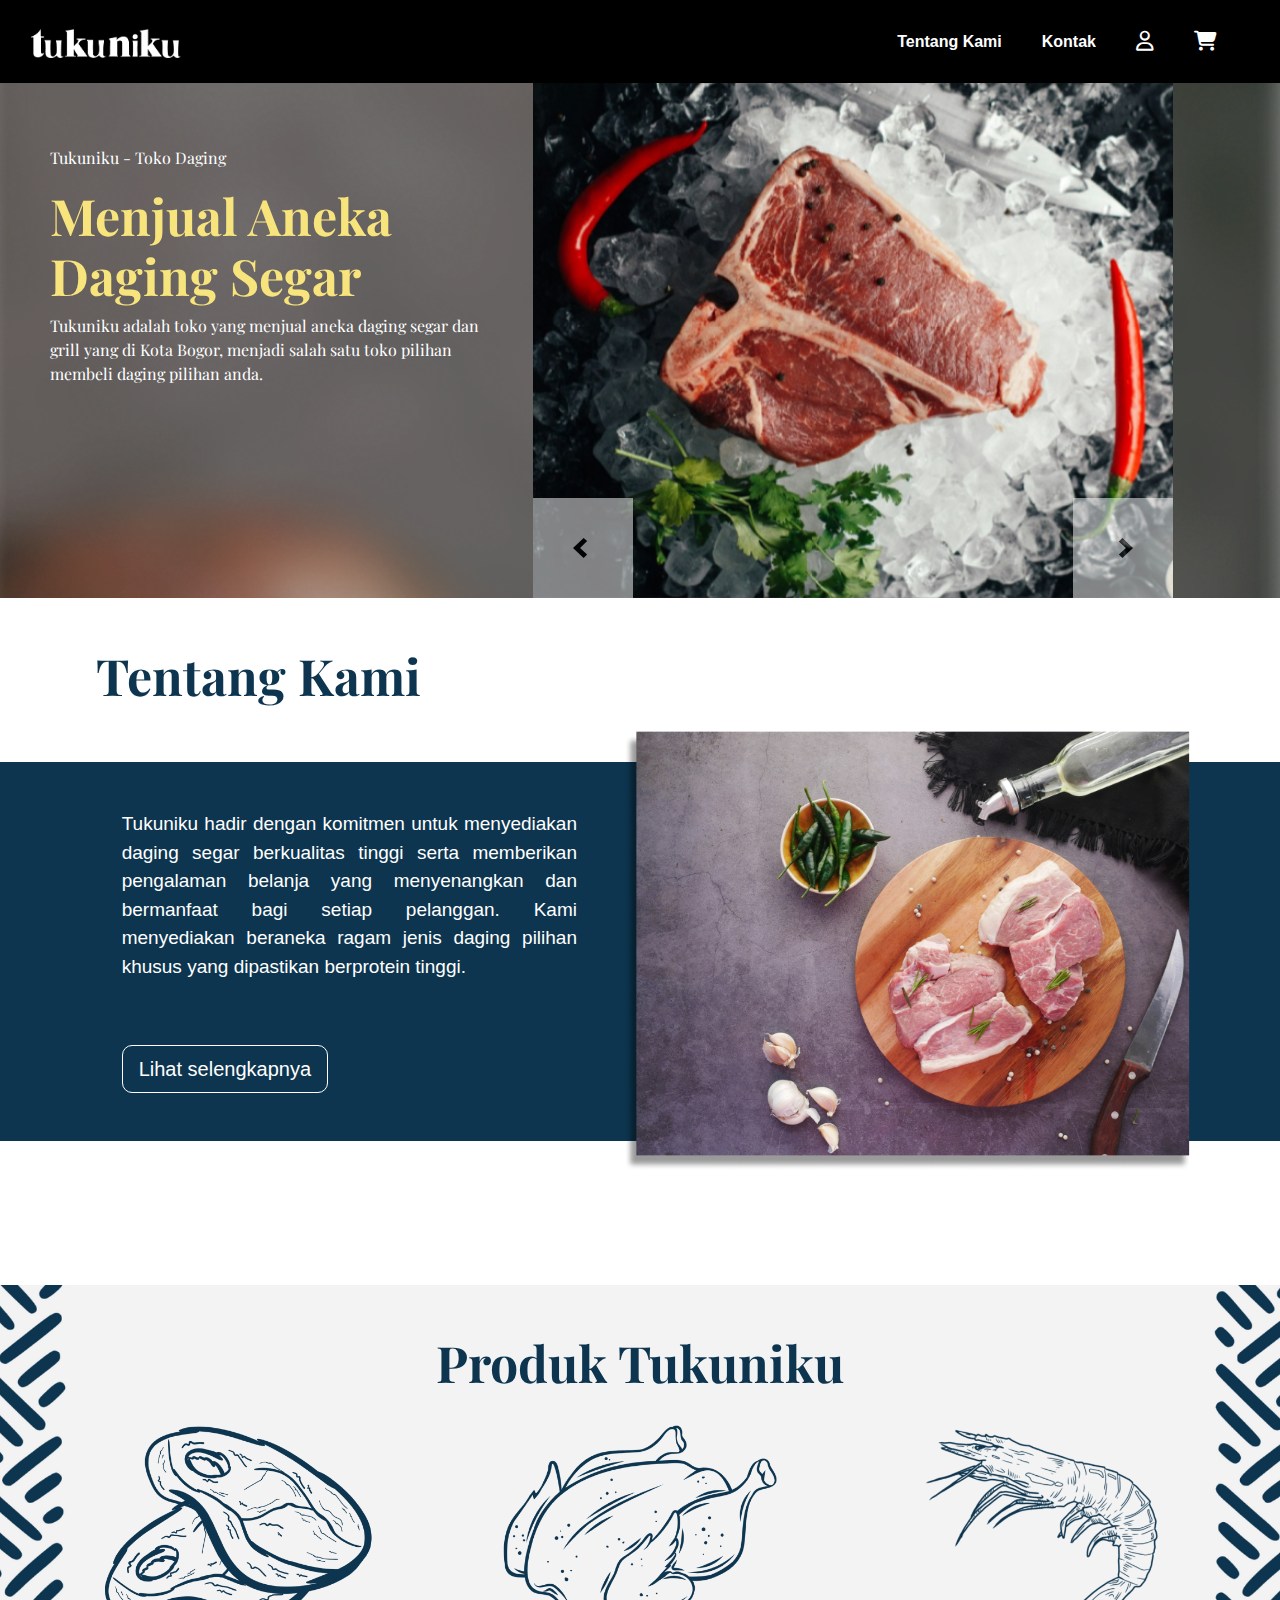
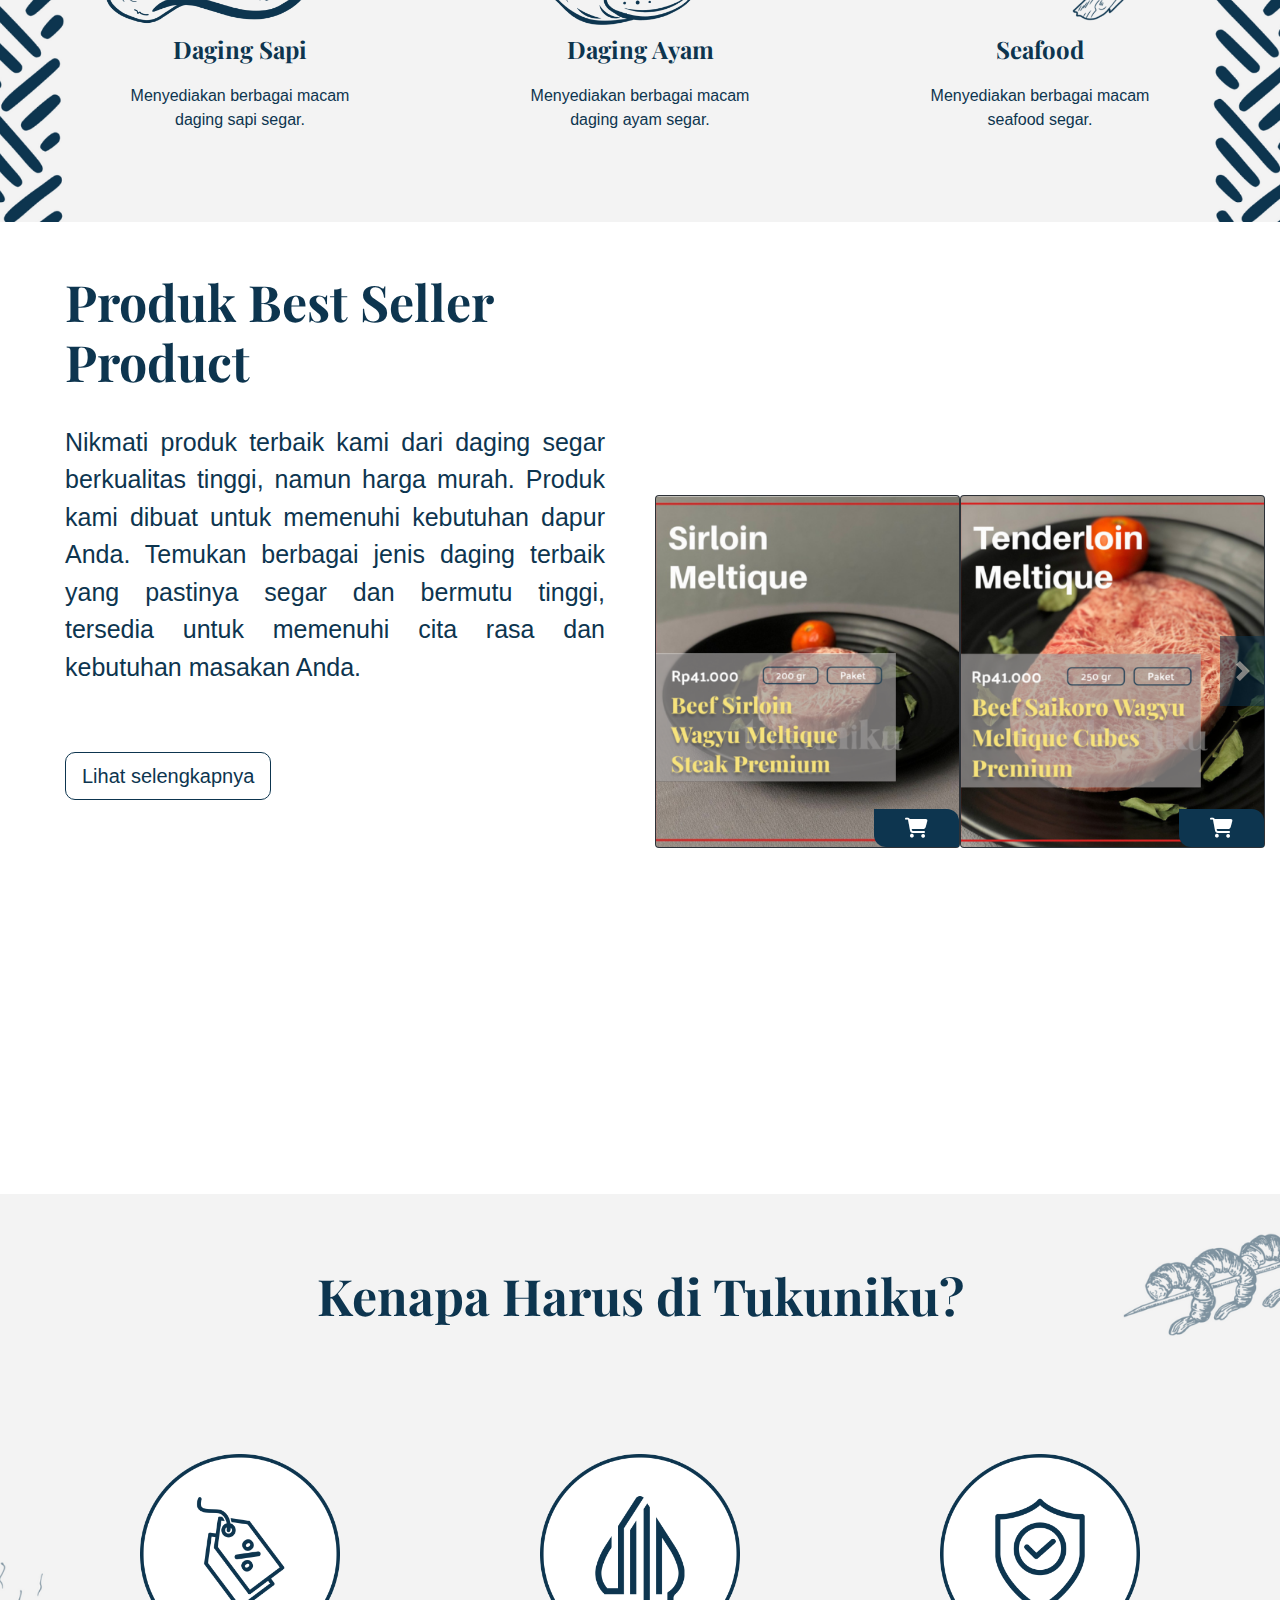
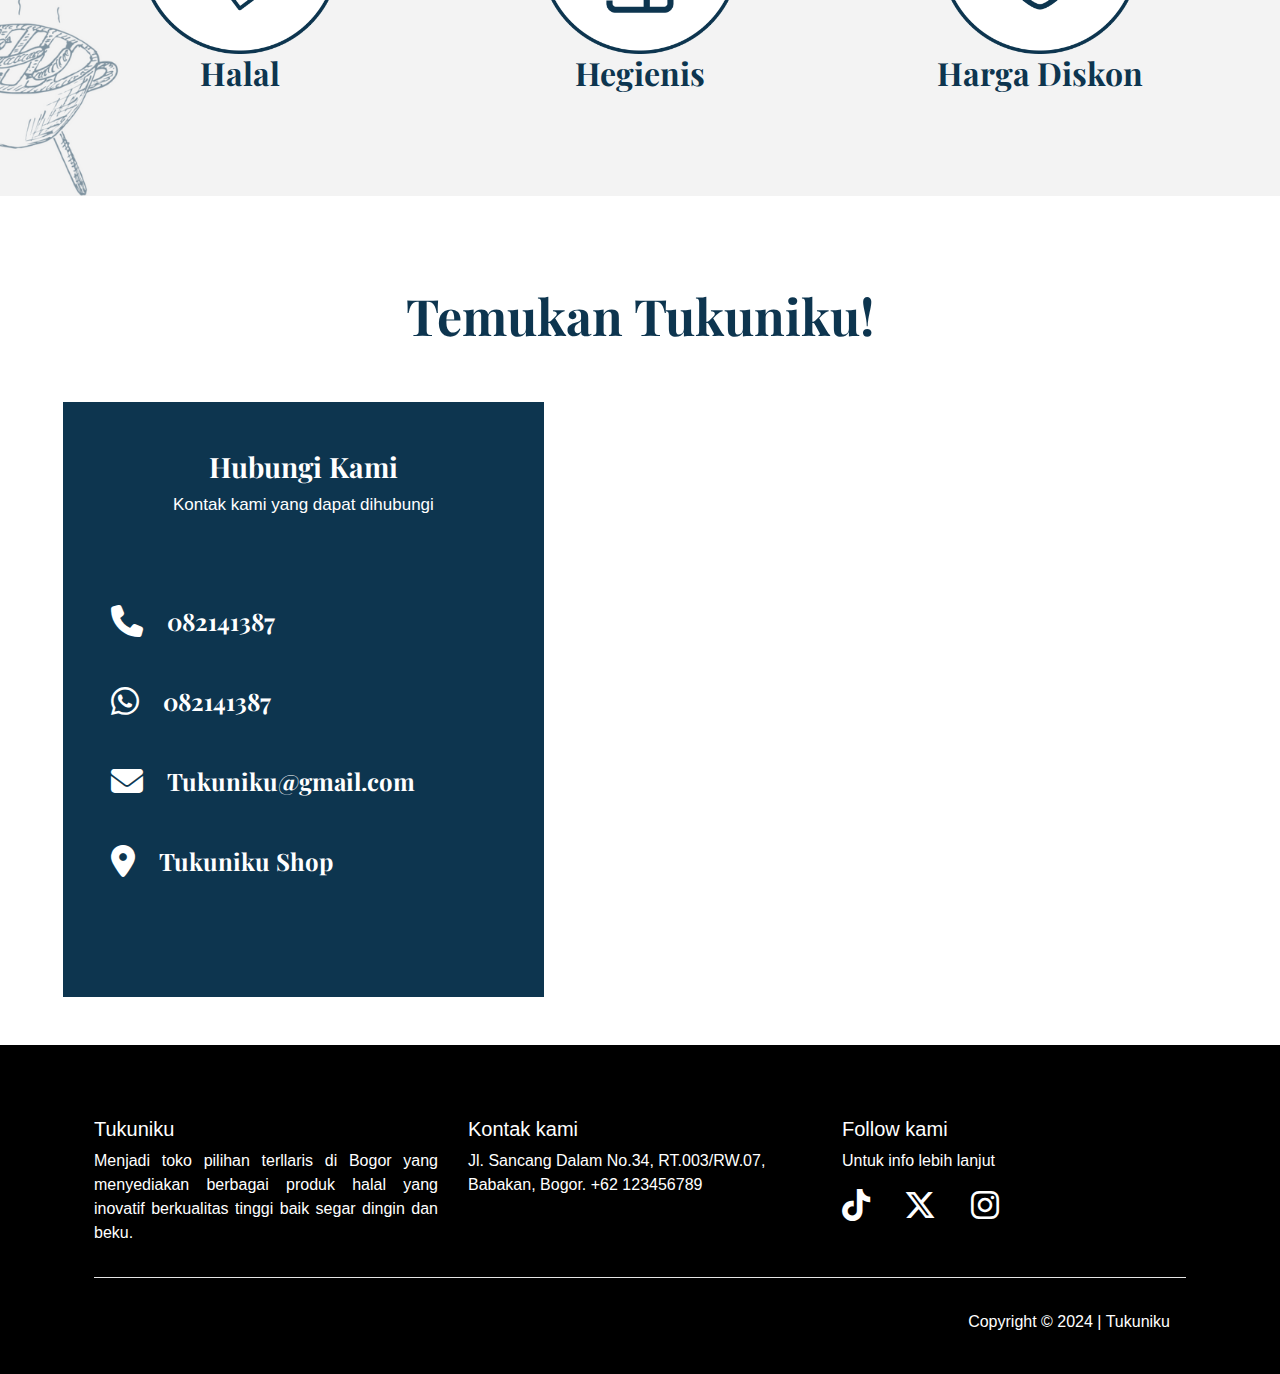
<file: index.html>
<!doctype html>
<html lang="en">
<head>
    <link rel="Website Icon"type="png" href="asset/logo.png">
    <!-- Bootstrap -->
    <link rel="stylesheet" href="https://cdn.jsdelivr.net/npm/bootstrap@4.0.0/dist/css/bootstrap.min.css" integrity="sha384-Gn5384xqQ1aoWXA+058RXPxPg6fy4IWvTNh0E263XmFcJlSAwiGgFAW/dAiS6JXm" crossorigin="anonymous">

    <!-- css -->
    <link rel="stylesheet" href="style.css">
    
    <!-- icon -->
    <link rel="stylesheet" href="https://cdnjs.cloudflare.com/ajax/libs/font-awesome/6.5.2/css/all.min.css" />

    <!-- Font -->
    <link rel="preconnect" href="https://fonts.googleapis.com">
    <link rel="preconnect" href="https://fonts.gstatic.com" crossorigin>
    <link href="https://fonts.googleapis.com/css2?family=Playfair+Display:ital,wght@0,400..900;1,400..900&family=Rubik&display=swap" rel="stylesheet">
    
    <link rel="preconnect" href="https://fonts.googleapis.com">
    <link rel="preconnect" href="https://fonts.gstatic.com" crossorigin>
    <link href="https://fonts.googleapis.com/css2?family=Palanquin:wght@100;200;300;400;500;600;700&family=Playfair+Display:ital,wght@0,400..900;1,400..900&family=Rubik&display=swap" rel="stylesheet">

    <title>Tukuniku</title>
</head>
<body>
  <!-- SPLASH SCREEN -->
  <!-- <div id="splash-screen" class="splash-screen">
    <video autoplay muted loop id="splash-video" style="position: absolute; width: 100%; left: 50%; top: 50%; height: 100%; object-fit: cover; transform: translate(-50%, -50%);">
        <source src="asset/splashscreen.mp4" type="video/mp4">
        Your browser does not support the video tag.
    </video> -->
    <!-- <div class="splash-content">
        <img src="asset/tukuniku.png" alt="Tukuniku Logo" class="splash-logo">
        <h1>Welcome to Tukuniku</h1>
        <p>Discover Quality Meat</p>
    </div> -->
  <!-- </div> -->

    <!-- NAVBAR -->
    <nav class="navbar navbar-expand-lg fixed-top" style="padding-top: 20px; padding-bottom: 20px;">
      <div class="container-fluid">
          <a class="navbar-brand" href="index.html">
              <img src="asset/logotukuniku.png" alt="Logo" class="d-inline-block align-text-top" style="max-width: 150px;" >
          </a>
          <!-- Tombol Toggler -->
          <button class="navbar-toggler" type="button" data-toggle="collapse" data-target="#navbarNav" aria-controls="navbarNav" aria-expanded="false" aria-label="Toggle navigation">
              <span class="navbar-toggler-icon"></span>
          </button>
          
          <div class="collapse navbar-collapse" id="navbarNav">
              <ul class="navbar-nav ml-auto">
                  <li class="nav-item mr-4">
                      <a href="about.html" class="nav-link">Tentang Kami</a>
                  </li>
                  <li class="nav-item mr-4">
                      <a href="#kontak" class="nav-link">Kontak</a>
                  </li>
                  <li class="nav-item mr-4">
                    <a href="#" class="nav-link">
                      <i class="fa-regular fa-user fa-lg" style="color: white;"></i>
                    </a>
                  </li>
                  <li class="nav-item mr-4">
                      <a href="#" class="nav-link">
                          <i class="fa-solid fa-cart-shopping fa-lg" style="color: white;"></i>
                      </a>
                  </li>
              </ul>
          </div>
      </div>
    </nav>
   

      <!-- CONTAINER -->
    <div class="container-fluid px-0 pt-5">
        <!-- SECTION 1 -->
        <div class="section1">
            <div class="row mx-0 bg-header">
                <div class="col-md-5 px-0" >
                    <div class="satu pt-5" style="margin: 50px;">
                        <p> Tukuniku - Toko Daging</p>
                        <h1>Menjual Aneka <br> Daging Segar</h1>
                        <p>
                          Tukuniku adalah toko yang menjual aneka daging segar dan grill yang  di Kota Bogor, menjadi salah satu toko pilihan membeli daging pilihan anda.
                        </p>
                    </div>
                    
                </div>
                <div class="col-md-6 px-0">
                    <div id="carouselExampleIndicators" class="carousel slide carousel-fade" data-ride="carousel">
                        <div class="carousel-inner">
                            <div class="carousel-item active">
                                <img class="d-block w-100 gbr" src="asset/slider1.png" alt="First slide">
                            </div>
                            <div class="carousel-item">
                                <img class="d-block w-100 gbr" src="asset/slider2.png" alt="Second slide">
                            </div>
                            <div class="carousel-item">
                                <img class="d-block w-100 gbr" src="asset/slider3.png" alt="Third slide">
                            </div>
                        </div>
                        <a class="carousel-control-prev" href="#carouselExampleIndicators" role="button" data-slide="prev">
                            <span class="carousel-control-prev-icon sebelum" aria-hidden="true" ></span>
                            <span class="sr-only">Previous</span>
                        </a>
                        <a class="carousel-control-next" href="#carouselExampleIndicators" role="button" data-slide="next">
                            <span class="carousel-control-next-icon sesudah" aria-hidden="true"></span>
                            <span class="sr-only">Next</span>
                        </a>
                    </div>
                </div>
            </div>
          </div>

          <!-- SECTION 2 -->

          <div class="section2 ">
            <h1 style="color: #0D354F;" class="ml-5 p-5">Tentang Kami</h1>
            <div class="row justify-content-center align-items-center mx-0" style="background-color: #0D354F;">
              <div class="col-md-5 d-flex align-items-center flex-column">
                <p style="text-align: justify; color: white;" class="mt-5 mr-5">
                  Tukuniku hadir dengan komitmen untuk menyediakan daging segar berkualitas tinggi serta memberikan pengalaman belanja yang menyenangkan dan bermanfaat bagi setiap pelanggan. Kami menyediakan beraneka ragam jenis daging pilihan khusus yang dipastikan berprotein tinggi.
                </p>
                <a href="about.html" type="button" class="btn btn-outline-warning btn-lg mt-5 mb-5 view">Lihat selengkapnya</a>
              </div>
              <div class="col-md-5 d-none d-md-flex align-items-center flex-column">
                <img src="asset/section2.png" id="section2" class="w-75 d-block" style="transform: scale(1.5); object-fit: cover; object-position: center;">
              </div>
            </div>
            <br><br><br><br><br><br>
          </div>
          
          <!-- SECTION PRODUK -->
          <div class="produk">
            <h1 class="pt-5" style="color: #0D354F; text-align: center;"> Produk Tukuniku</h1>
            <br>
            <div class="d-flex justify-content-center w-100">
              <div class="row p-0 mx-0">
                <div class="col-md-4">
                  <img src="asset/produk/daging.png" alt="">
                  <h4>Daging Sapi</h4>
                  <p>Menyediakan berbagai macam <br> daging sapi segar.</p>
                </div>
                <div class="col-md-4">
                  <img src="asset/produk/ayam.png" alt="">
                  <h4>Daging Ayam</h4>
                  <p>Menyediakan berbagai macam <br> daging ayam segar.</p>
                </div>
                <div class="col-md-4">
                  <img src="asset/produk/udang.png" alt="">
                  <h4>Seafood</h4>
                  <p>Menyediakan berbagai macam <br> seafood segar.</p>
                </div>
              </div>
            </div>
            
          </div>
          
    
          <!-- SECTION 3 -->
          <div class="section3">
            <div class="row mx-0" style="background-color: white;">
                <div class="col-md-6 kiritiga">
                        <div class="tigakiri">
                            <h1 style="color: #0D354F;">Produk Best Seller <br> Product</h1>
                            <br>
                            <p>
                              Nikmati produk terbaik kami dari daging segar berkualitas tinggi, namun harga murah. Produk kami dibuat untuk memenuhi kebutuhan dapur Anda. Temukan berbagai jenis daging terbaik yang pastinya segar dan bermutu tinggi, tersedia untuk memenuhi cita rasa dan kebutuhan masakan Anda.
                            </p>
                            <a href="#" type="button" class="btn btn-outline-warning btn-lg selengkapnya">Lihat selengkapnya</a>

                        </div>
                </div>
                <div class="col-md-6 kanantiga">
                  <div class="d-flex justify-content-center align-items-center vh-100">
                    <div id="carouselExampleCaptions" class="carousel slide" data-ride="carousel">
                      <div class="carousel-inner">
                        <!-- SLIDE 1 -->
                        <div class="carousel-item active">
                          <div class="row">
                            <div class="col">
                              <div class="card bg-dark">
                                <img src="asset/best/2.png" class="card-img" alt="...">
                                <div class="card-img-overlay">
                                  <div class="mt-auto atasbeli">
                                    <a href="#" class="btn btn beli"><i class="fa-solid fa-cart-shopping fa-lg" style="color: white;"></i></a>
                                  </div>
                                </div>
                              </div>
                            </div>
                            <div class="col">
                              <div class="card bg-dark text-white">
                                <img src="asset/best/1.png" class="card-img" alt="...">
                                <div class="card-img-overlay">
                                  <div class="mt-auto atasbeli">
                                    <a href="#" class="btn btn beli"><i class="fa-solid fa-cart-shopping fa-lg" style="color: white;"></i></a>
                                  </div>
                                </div>
                              </div>
                            </div>
                          </div>
                        </div>
                        <!-- SLIDE 2 -->
                        <div class="carousel-item">
                          <div class="row">
                            <div class="col">
                              <div class="card bg-dark text-white">
                                <img src="asset/best/3.png" class="card-img" alt="...">
                                <div class="card-img-overlay">
                                  <div class="mt-auto atasbeli">
                                    <a href="#" class="btn btn beli"><i class="fa-solid fa-cart-shopping fa-lg" style="color: white;"></i></a>
                                  </div>
                                </div>
                              </div>
                            </div>
                            <div class="col">
                              <div class="card bg-dark text-white">
                                <img src="asset/best/4.png" class="card-img" alt="...">
                                <div class="card-img-overlay">
                                  <div class="mt-auto atasbeli">
                                    <a href="#" class="btn btn beli"><i class="fa-solid fa-cart-shopping fa-lg" style="color: white;"></i></a>
                                  </div>
                                </div>
                              </div>
                            </div>
                          </div>
                        </div>
                      </div>
                      <!-- <a class="carousel-control-prev kembali" type="button" data-target="#carouselExampleCaptions" data-slide="prev">
                        <span class="carousel-control-prev-icon ikon" aria-hidden="true"></span>
                        <span class="sr-only">Previous</span>
                      </a> -->
                      <a class="carousel-control-next selanjutnya" type="button" data-target="#carouselExampleCaptions" data-slide="next">
                        <span class="carousel-control-next-icon ikon" aria-hidden="true"></span>
                        <span class="sr-only">Next</span>
                      </a>
                     
                    </div>
                  </div>
                </div>
                <div class="col-md-12">
                    <br><br><br>
                </div>
            </div>
          </div>
    

          <!--SECTION KENAPA -->
          <div class="kenapa">
            <br>
            <h1 class="pt-5 pb-5" style="color: #0D354F; text-align: center; padding-top: 50px;">Kenapa Harus di Tukuniku?</h1>
            <br>
            <div class="d-flex justify-content-center w-100">
              <div class="row p-0 mx-0 pt-5">
                <div class="col-md-4 tigakenapa">
                  <img src="asset/kenapa/Group 102.png " alt="" class="why">
                  <h2>Halal</h2>
                  <br>
                </div>
                <div class="col-md-4 tigakenapa">
                  <img src="asset/kenapa/Group 103.png" alt="" class="why">
                  <h2>Hegienis</h2>
                  <br>
                </div>
                <div class="col-md-4 tigakenapa">
                  <img src="asset/kenapa/Group 104.png" alt="" class="why">
                  <h2>Harga Diskon</h2>
                </div>
              </div>
            </div>
            <br><br><br>
          </div>

          <!-- SECTION 5 -->
          <div class="section5" id="kontak">
            <h1 style="text-align: center; color: #0D354F; margin-top: 90px;"> Temukan Tukuniku!</h1>
            <div class="row justify-content-center p-5 mx-0" style="background-color: white;">
              <div class="col-md-12" >
                <div class="wrapper">
                  <div class="row no-gutters" >
                    <div class="col-md-5">
                      <div class="contact-wrap  p-md-5 p-4">
                        <div class="head" style="text-align: center;">
                          <h3>Hubungi Kami</h3>
                          <p style="color: white; font-size: 17px;">Kontak kami yang dapat dihubungi</p>
                        </div>
                        <br><br><br>
                        <span style="display: flex; align-items: center;">
                          <i class="fa-solid fa-phone fa-2x icon"></i>
                          <h4 class="ml-4 mb-0">082141387</h4>
                        </span>
                        <br><br>
                        <span style="display: flex; align-items: center;">
                          <i class="fa-brands fa-whatsapp fa-2x icon"></i>
                          <h4 class="ml-4 mb-0">082141387</h4>
                        </span>
                        <br><br>
                        <span style="display: flex; align-items: center;">
                          <i class="fa-solid fa-envelope fa-2x icon"></i>
                          <h4 class="ml-4 mb-0">Tukuniku@gmail.com</h4>
                        </span>
                        <br><br>
                        <span style="display: flex; align-items: center;">
                          <i class="fa-solid fa-location-dot fa-2x icon"></i>
                          <h4 class="ml-4 mb-0">Tukuniku Shop</h4>
                        </span>
                        <br><br><br>
                      </div>
                    </div>
                    <div class="col-md-7 d-flex align-items-stretch">
                        <iframe src="https://www.google.com/maps/embed?pb=!1m18!1m12!1m3!1d3963.437777957359!2d106.80434977415179!3d-6.592384293401319!2m3!1f0!2f0!3f0!3m2!1i1024!2i768!4f13.1!3m3!1m2!1s0x2e69c51ee31b66ff%3A0x947f3ce71a7b7906!2sTukuniku%20Meatshop!5e0!3m2!1sid!2sid!4v1714894285071!5m2!1sid!2sid" width="100%" style="border:0;" allowfullscreen="" loading="lazy" referrerpolicy="no-referrer-when-downgrade"></iframe>
                    </div>
                  </div>
                </div>
              </div>
            </div>
          </div>
          

    </div>
     
    <!-- FOOOTTEERRRR -->
    <footer class="footer">
        <!-- Grid container -->
        <div class="container penutup p-4">
        <!-- <hr style="background-color: white; margin-bottom: 50px;"> -->
        <br><br>
          <!--Grid row-->
          <div class="row">
            <!--Grid column-->
            <div class="col-lg-4 col-md-12 mb-4 mb-md-0">
              <h5>Tukuniku</h5>
      
              <p style="text-align: justify;">
                Menjadi toko pilihan terllaris di Bogor yang menyediakan berbagai produk halal yang inovatif berkualitas tinggi baik segar dingin dan beku.
              </p>
            </div>
            <!--Grid column-->
            <!--Grid column-->
            <div class="col-lg-4 col-md-12 mb-4 mb-md-0">
                <h5>Kontak kami</h5>
        
                <p>
                    Jl. Sancang Dalam No.34, RT.003/RW.07, Babakan, Bogor.
                    +62 123456789
                </p>
              </div>
              <!--Grid column-->
            <!--Grid column-->
            <div class="col-lg-4 col-md-12 mb-4 mb-md-0">
              <h5>Follow kami</h5>
      
              <p>
                Untuk info lebih lanjut
              </p>
              <i class="fa-brands fa-tiktok fa-2x" style="margin-right: 30px;"></i>
              <i class="fa-brands fa-x-twitter fa-2x" style="margin-right: 30px;"></i>
              <i class="fa-brands fa-instagram fa-2x"></i>
            </div>
            <!--Grid column-->
          </div>
          <!--Grid row-->
        <!-- Copyright -->
        <hr style="background-color: white;">
            <div class="text-right p-3">
                 Copyright © 2024 | Tukuniku
            </div>
        <!-- Copyright -->
        </div>
        <!-- Grid container -->
    </footer>
    

  
    



    <!-- JS -->
    <script src="https://code.jquery.com/jquery-3.2.1.slim.min.js" integrity="sha384-KJ3o2DKtIkvYIK3UENzmM7KCkRr/rE9/Qpg6aAZGJwFDMVNA/GpGFF93hXpG5KkN" crossorigin="anonymous"></script>
    <script src="https://cdn.jsdelivr.net/npm/popper.js@1.12.9/dist/umd/popper.min.js" integrity="sha384-ApNbgh9B+Y1QKtv3Rn7W3mgPxhU9K/ScQsAP7hUibX39j7fakFPskvXusvfa0b4Q" crossorigin="anonymous"></script>
    <script src="https://cdn.jsdelivr.net/npm/bootstrap@4.0.0/dist/js/bootstrap.min.js" integrity="sha384-JZR6Spejh4U02d8jOt6vLEHfe/JQGiRRSQQxSfFWpi1MquVdAyjUar5+76PVCmYl" crossorigin="anonymous"></script>
    <!-- <script>
      document.addEventListener("DOMContentLoaded", function() {
          setTimeout(function() {
              var splash = document.getElementById('splash-screen');
              if (splash) {
                  // Set style to none after the animation completes
                  splash.style.display = 'none';
              }
          }, 4000); // Total wait time is 8 seconds (6s display + 2s fade out)
      });
    </script> -->
</body>
</html>
</file>
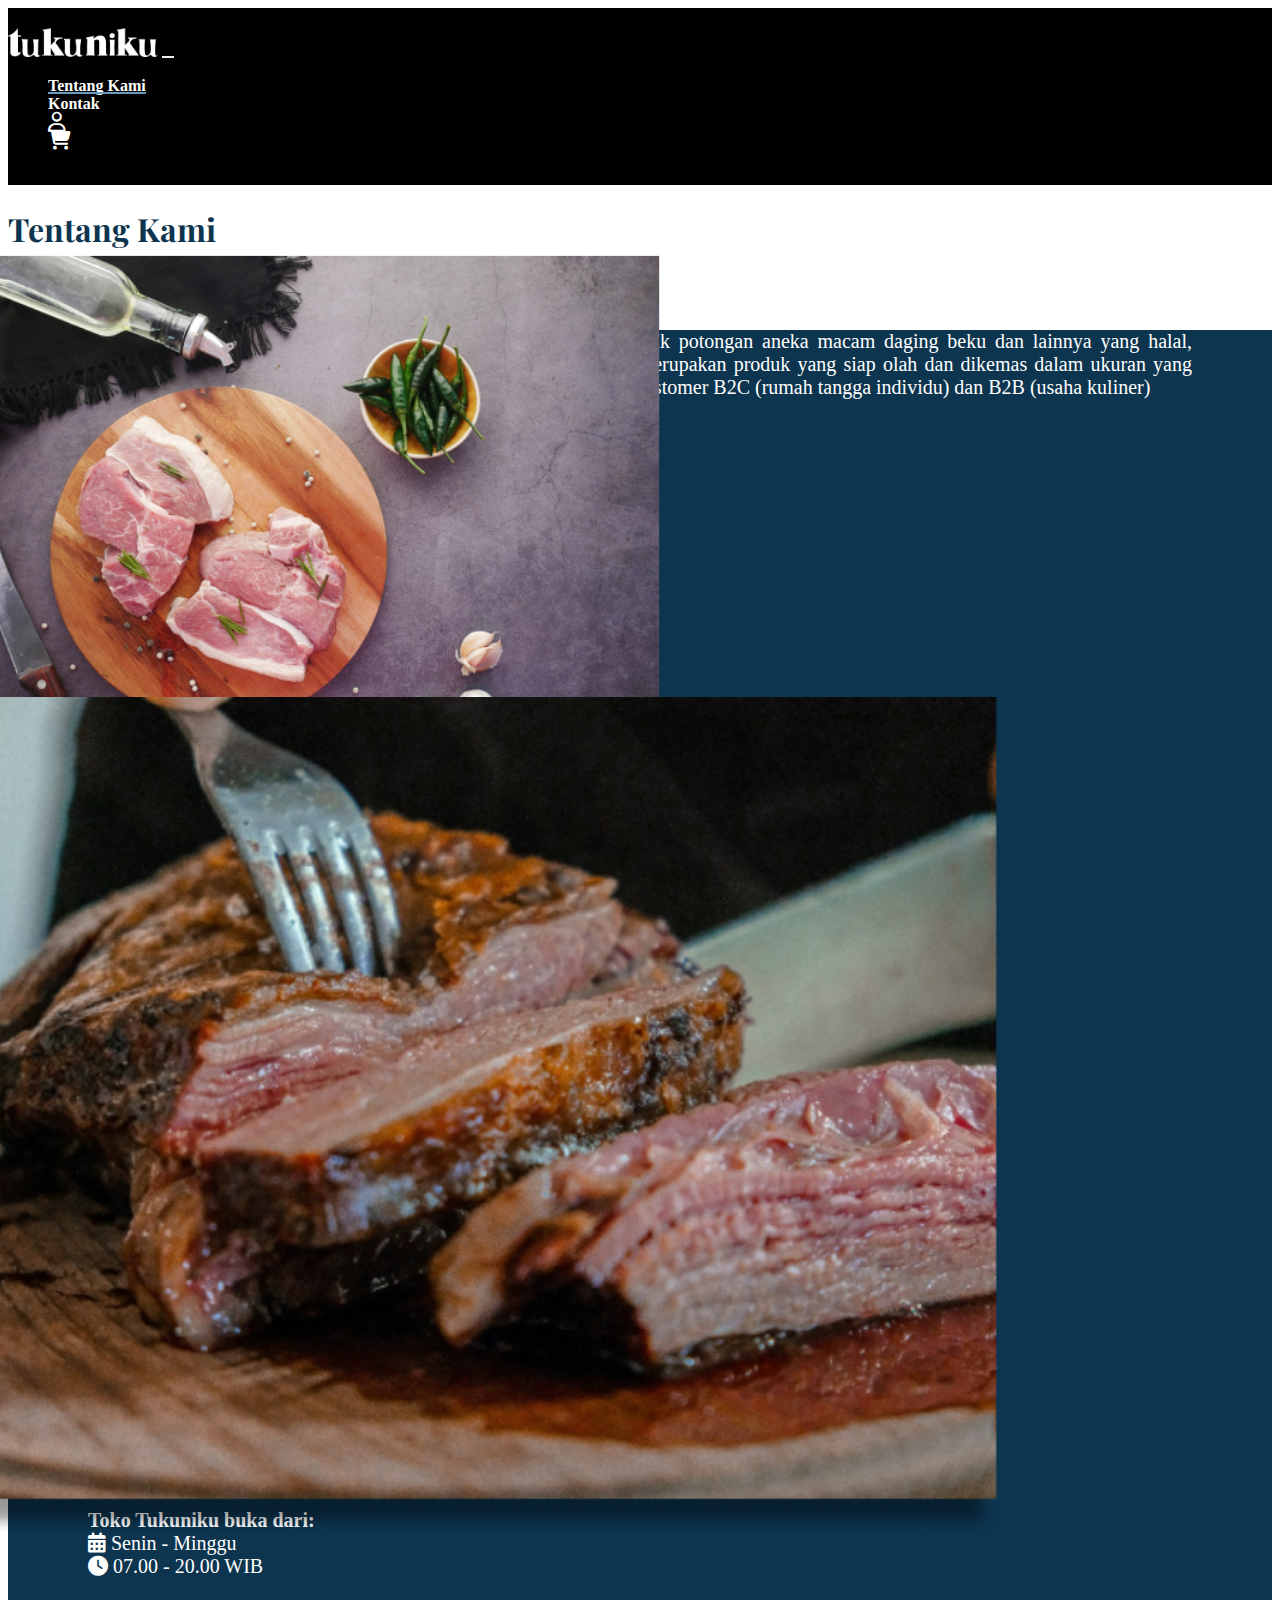
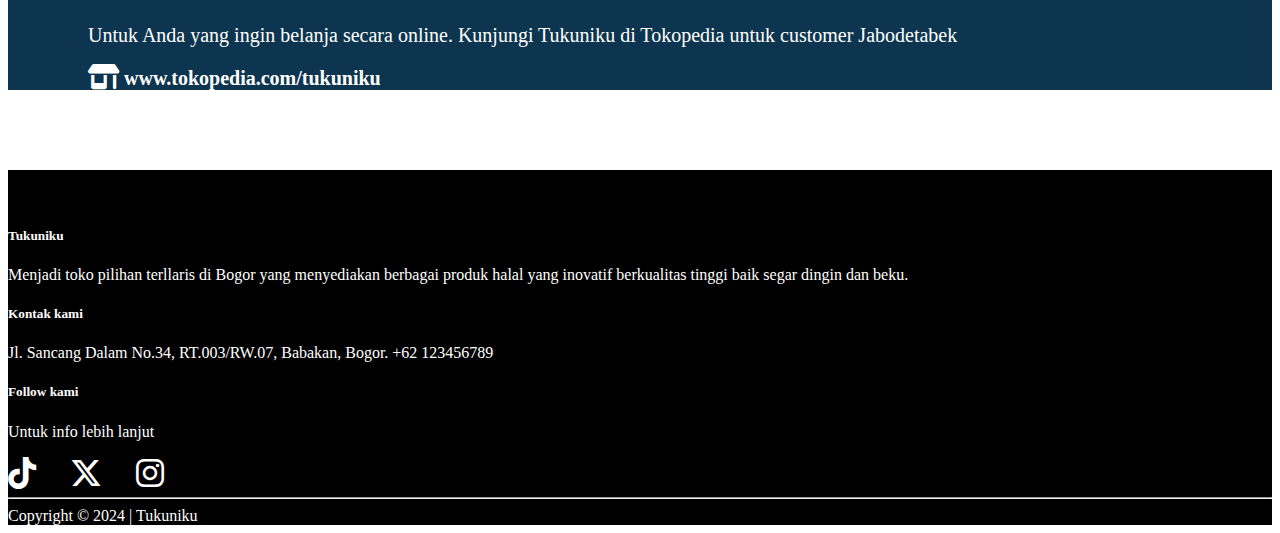
<file: about.html>
<!DOCTYPE html>
<html lang="en">
<head>
    <link rel="Website Icon"type="png" href="asset/logo.png">
    <!-- Bootstrap -->
    <link rel="stylesheet" href="https://cdn.jsdelivr.net/npm/bootstrap@4.6.2/dist/css/bootstrap.min.css" integrity="sha384-xOolHFLEh07PJGoPkLv1IbcEPTNtaed2xpHsD9ESMhqIYd0nLMwNLD69Npy4HI+N" crossorigin="anonymous">

    <!-- css -->
    <link rel="stylesheet" href="about.css">
    
    <!-- icon -->
    <link rel="stylesheet" href="https://cdnjs.cloudflare.com/ajax/libs/font-awesome/6.5.2/css/all.min.css" />

    <!-- Font -->
    <link rel="preconnect" href="https://fonts.googleapis.com">
    <link rel="preconnect" href="https://fonts.gstatic.com" crossorigin>
    <link href="https://fonts.googleapis.com/css2?family=Playfair+Display:ital,wght@0,400..900;1,400..900&family=Rubik&display=swap" rel="stylesheet">

    <link rel="preconnect" href="https://fonts.googleapis.com">
    <link rel="preconnect" href="https://fonts.gstatic.com" crossorigin>
    <link href="https://fonts.googleapis.com/css2?family=Palanquin:wght@100;200;300;400;500;600;700&family=Playfair+Display:ital,wght@0,400..900;1,400..900&family=Rubik&display=swap" rel="stylesheet">
    <title>About Us</title>
</head>
<body>
    <!-- SPLASH SCREEN -->
    <!-- <div id="splash-screen" class="splash-screen">
        <div class="splash-content">
            <img src="asset/tukuniku.png" alt="Tukuniku Logo" class="splash-logo">
            <h1>Welcome to Tukuniku</h1>
            <p>Discover Quality Meat</p>
        </div>
    </div>     -->
    <!-- NAVBAR -->
    <nav class="navbar navbar-expand-lg fixed-top" style="padding-top: 20px; padding-bottom: 20px;">
        <div class="container-fluid">
            <a class="navbar-brand" href="index.html">
                <img src="asset/logotukuniku.png" alt="Logo"  style="max-width: 150px;" class="d-inline-block align-text-top">
            </a>
            <!-- Tombol Toggler -->
            <button class="navbar-toggler" type="button" data-toggle="collapse" data-target="#navbarNav" aria-controls="navbarNav" aria-expanded="false" aria-label="Toggle navigation">
                <span class="navbar-toggler-icon"></span>
            </button>
            
            <div class="collapse navbar-collapse" id="navbarNav">
                <ul class="navbar-nav ml-auto">
                    <li class="nav-item mr-4">
                        <a href="about.html" class="nav-link active">Tentang Kami</a>
                    </li>
                    <li class="nav-item mr-4">
                        <a href="#kontak-footer" class="nav-link">Kontak</a>
                    </li>
                    <li class="nav-item mr-4">
                        <a href="#" class="nav-link">
                          <i class="fa-regular fa-user fa-lg" style="color: white;"></i>
                        </a>
                      </li>
                    <li class="nav-item mr-4">
                        <a href="#" class="nav-link">
                            <i class="fa-solid fa-cart-shopping fa-lg" style="color: white;"></i>
                        </a>
                    </li>
                </ul>
            </div>
        </div>
    </nav>

    <!-- isi -->
    <div class="container-fluid px-0 pt-5">
        <!-- SECTION 1 -->
        <div class="section1">
            
            <h1 style="color: #0D354F;" class="mt-5 ml-5 p-5">Tentang Kami</h1>
            <div class="row justify-content-center align-items-center mx-0" style="background-color: #0D354F;">
                    <div class="col-md-6 kiri d-flex align-items-center flex-column">
                        <div class="kontenkiri">
                            <p>
                                Tukuniku merupakan tokoh ritail yang menyediakan beragam produk potongan aneka macam daging beku dan lainnya yang halal, berprotein tinggi dengan harga yang terjangkau. produk Tukuniku merupakan produk yang siap olah dan dikemas dalam ukuran yang sesuai untuk kebutuhan masak sehari-hari yang praktis. Tepat untuk customer B2C (rumah tangga individu) dan B2B (usaha kuliner)
                                <br><br>    
                            </p>
                        </div>
                    </div>
                    <div class="col-md-6 d-none d-md-flex align-items-center flex-column">
                        <img src="asset/aboutus.png"  class="w-75 d-block gambarabout" style="transform: scale(1.2); object-fit: cover; object-position: center;">
                    </div>
            </div>
        </div>

        <!-- SECTION 2 -->

        <div class="section2">
            <div class="row justify-content-center align-items-center mx-0" style="background-color: #0D354F;"  >
                <div class="col-md-6 d-none d-md-flex align-items-end flex-column">
                    <img src="asset/abaoutusjuga.png"  class="w-75 d-block " style="transform: scale(1.2); object-fit: cover; object-position: center;">
                    <br><br>
                </div>
                <div class="col-md-6 d-flex align-items-center flex-column">
                    <div class="kontenkanan">
                        <p><b>Toko Tukuniku buka dari:</b> 
                            <br>
                            <i class="fa-solid fa-calendar-days mr-3 mt-2"></i>
                            Senin - Minggu
                            <br>
                            <i class="fa-solid fa-clock mr-3 mt-2"></i>
                            07.00 - 20.00 WIB
                            <br><br><br>
                            Untuk Anda yang ingin belanja secara online.
                            Kunjungi Tukuniku di Tokopedia untuk customer Jabodetabek
                        </p>
                        <i class="fa-solid fa-shop fa-lg mr-2"></i>
                        <a href="www.tokopedia.com/tukuniku" class="tokopedia">www.tokopedia.com/tukuniku</a>
                    </div>
                </div>
            </div>
        </div>
   
       
    </div>

    <!-- FOOTER -->
    <footer class="footer" id="kontak-footer">
        <!-- Grid container -->
        <div class="container penutup p-4">
        <!-- <hr style="background-color: white; margin-bottom: 50px;"> -->
        <br><br>
          <!--Grid row-->
          <div class="row">
            <!--Grid column-->
            <div class="col-lg-4 col-md-12 mb-4 mb-md-0">
              <h5>Tukuniku</h5>
      
              <p style="text-align: justify;">
                Menjadi toko pilihan terllaris di Bogor yang menyediakan berbagai produk halal yang inovatif berkualitas tinggi baik segar dingin dan beku.
              </p>
            </div>
            <!--Grid column-->
            <!--Grid column-->
            <div class="col-lg-4 col-md-12 mb-4 mb-md-0">
                <h5>Kontak kami</h5>
        
                <p>
                    Jl. Sancang Dalam No.34, RT.003/RW.07, Babakan, Bogor.
                    +62 123456789
                </p>
              </div>
              <!--Grid column-->
            <!--Grid column-->
            <div class="col-lg-4 col-md-12 mb-4 mb-md-0">
              <h5>Follow kami</h5>
      
              <p>
                Untuk info lebih lanjut
              </p>
              <i class="fa-brands fa-tiktok fa-2x" style="margin-right: 30px;"></i>
              <i class="fa-brands fa-x-twitter fa-2x" style="margin-right: 30px;"></i>
              <i class="fa-brands fa-instagram fa-2x"></i>
            </div>
            <!--Grid column-->
          </div>
          <!--Grid row-->
        <!-- Copyright -->
        <hr style="background-color: white;">
            <div class="text-right p-3">
                 Copyright © 2024 | Tukuniku
            </div>
        <!-- Copyright -->
        </div>
        <!-- Grid container -->
    </footer>


    <!-- JS -->
    <script src="https://cdn.jsdelivr.net/npm/jquery@3.5.1/dist/jquery.slim.min.js" integrity="sha384-DfXdz2htPH0lsSSs5nCTpuj/zy4C+OGpamoFVy38MVBnE+IbbVYUew+OrCXaRkfj" crossorigin="anonymous"></script>
    <script src="https://cdn.jsdelivr.net/npm/popper.js@1.16.1/dist/umd/popper.min.js" integrity="sha384-9/reFTGAW83EW2RDu2S0VKaIzap3H66lZH81PoYlFhbGU+6BZp6G7niu735Sk7lN" crossorigin="anonymous"></script>
    <script src="https://cdn.jsdelivr.net/npm/bootstrap@4.6.2/dist/js/bootstrap.min.js" integrity="sha384-+sLIOodYLS7CIrQpBjl+C7nPvqq+FbNUBDunl/OZv93DB7Ln/533i8e/mZXLi/P+" crossorigin="anonymous"></script>
    <!-- <script>
        document.addEventListener("DOMContentLoaded", function() {
            setTimeout(function() {
                var splash = document.getElementById('splash-screen');
                if (splash) {
                    splash.style.display = 'none';
                }
            }, 6000); // Wait for 6 seconds before hiding the splash screen
        });
    </script> -->
        



</body>
</html>
</file>
<file: style.css>
html {
    scroll-behavior: smooth;
}
/* Gaya kustom untuk navbar */
.nav-link {
    position: relative;
    transition: all 0.3s ease;
}
/* Efek hover: garis merah muncul di bawah link */
.nav-link:hover {
    color: #fff; /* Mengubah warna teks jika diperlukan */
    background-color: transparent;
}

.nav-link:hover::after, .nav-link.active::after {
    content: '';
    position: absolute;
    left: 0;
    right: 0;
    bottom: 0;
    height: 2px;
    background-color: #699BBC; /* Warna garis */
    transition: all 0.3s ease;
}

/* Menambahkan garis di bawah link yang aktif secara default */
.nav-link.active::after {
    content: '';
    position: absolute;
    left: 0;
    right: 0;
    bottom: 0;
    height: 2px;
    background-color: #699BBC; /* Warna garis */
}

.navbar a {
    text-decoration: none;
    color: white;
    font-weight: bold;
}
.navbar {
    background-color: black;
}
.body {
    font-family: 'Palanquin', serif;
}
h1 {
    font-family: 'Playfair Display', sans-serif;
    font-weight: bolder;
    color: #F8E47C;
    font-size: 50px;
}
h2, h3, h4 {
    font-family: 'Playfair Display', sans-serif;
    font-weight: bolder;
    color: #F8E47C;
}


.satu p {
    font-family: 'Playfair Display', sans-serif;
    color: white;
}

.navbar-toggler {
    border: none;
}

.navbar-toggler-icon {
    background-image: url("data:image/svg+xml;charset=utf8,%3Csvg viewBox='0 0 30 30' xmlns='http://www.w3.org/2000/svg'%3E%3Cpath stroke='rgba(255, 255, 255, 0.5)' stroke-width='2' stroke-linecap='round' stroke-miterlimit='10' d='M4 7h22M4 15h22M4 23h22'/%3E%3C/svg%3E");
}

/* Gaya tambahan untuk memastikan ikon toggler terlihat pada latar belakang gelap */
.navbar-light .navbar-toggler-icon {
    filter: invert(1);
}

#carouselExampleIndicators {
    width: 50%; /* Menyesuaikan lebar carousel dengan ukuran gambar */
    margin: auto; /* Pusatkan carousel di tengah */
}

.carousel-inner {
    display: flex;
    align-items: center;
    justify-content: center;
    height: 100%;
}

/* Mengatur tinggi carousel */
.carousel-item {
    height: 100%;
    object-fit: cover;
}

/* Mengatur ukuran gambar */
.gbr {
    height: 550px;
    object-fit: cover;
}


#carouselExampleIndicators {
    margin-left: 0px;
    width: 100%;
}

.carousel-control-prev, .carousel-control-next {
    position: absolute;
    top: auto;
    bottom: 10px; /* Adjust the bottom position as needed */
    width: 100px; /* Adjust the width as needed */
    height: 100px; /* Adjust the height as needed */
    background-color: white; /* Black background for the controls */
    margin-bottom: -10px;
}

.carousel-control-prev-icon, .carousel-control-next-icon {
    display: inline-block;
    width: 150%;
    background-size: contain;
}
/* Ikon sebelumnya dengan SVG hitam */
.sebelum {
    background-image: url('data:image/svg+xml;charset=UTF-8,%3Csvg xmlns%3D"http%3A//www.w3.org/2000/svg" fill%3D"%23000000" viewBox%3D"0 0 8 8"%3E%3Cpath d%3D"M4.25 0L0 4l4.25 4 1.41-1.41L2.83 4l2.83-2.83L4.25 0z"/%3E%3C/svg%3E');
}

/* Ikon berikutnya dengan SVG hitam */
.sesudah {
    background-image: url('data:image/svg+xml;charset=UTF-8,%3Csvg xmlns%3D"http%3A//www.w3.org/2000/svg" fill%3D"%23000000" viewBox%3D"0 0 8 8"%3E%3Cpath d%3D"M3.75 0L2.34 1.41 5.17 4 2.34 6.59 3.75 8l4.25-4-4.25-4z"/%3E%3C/svg%3E');
}


/* Atur .carousel agar menggunakan Flexbox */
.carousel {
    display: flex;
}

/* Jika Anda menggunakan img di dalam .carousel-item, pastikan ia responsif */
.carousel-fade .carousel-inner .carousel-item {
    opacity: 0;
    transition-duration: .6s; /* Anda dapat mengubah durasi sesuai kebutuhan */
    transition-property: opacity;
}

.carousel-fade .carousel-inner .carousel-item.active,
.carousel-fade .carousel-inner .carousel-item-next.carousel-item-left,
.carousel-fade .carousel-inner .carousel-item-prev.carousel-item-right {
    opacity: 1;
}

.carousel-fade .carousel-inner .carousel-item-next,
.carousel-fade .carousel-inner .carousel-item-prev,
.carousel-fade .carousel-inner .carousel-item.active.carousel-item-right,
.carousel-fade .carousel-inner .carousel-item.active.carousel-item-left {
    transform: translateX(0);
    opacity: 0;
}

    /* Untuk transisi masuk, tidak perlu transformasi */
.carousel-fade .carousel-inner .carousel-item-next.carousel-item-left,
.carousel-fade .carousel-inner .carousel-item-prev.carousel-item-right,
.carousel-fade .carousel-inner .carousel-item.active {
    transform: translateX(0);
    opacity: 1;
}

/* RESPONSIVE CAROUSEL */
/* Atur carousel untuk menjadi 100% lebar pada perangkat yang lebih kecil */
@media (max-width: 768px) {
    #carouselExampleIndicators {
        width: 100%; /* Gunakan seluruh lebar layar */
        margin-left: 0; /* Tidak perlu margin kiri */
        margin-right: 0; /* Tidak perlu margin kanan */
    }

    .carousel-control-prev, .carousel-control-next {
        width: 50px; /* Lebih kecil untuk layar yang lebih kecil */
        height: 50px; /* Lebih kecil untuk layar yang lebih kecil */
        bottom: 0; /* Sesuaikan posisi bawah */
        background-color: white; /* Warna dengan transparansi */
        margin-bottom: 0; /* Sesuaikan margin bawah */
    }

    .carousel-control-prev-icon, .carousel-control-next-icon {
        display: inline-block;
        width: 150%;
        background-size: contain;
    }

    /* Menyesuaikan tinggi carousel-item untuk menjadi auto agar gambar tidak terpotong */
    .carousel-item, .carousel-item img {
        height: auto;
        object-fit: contain; /* Ganti cover dengan contain untuk melihat seluruh gambar */
    }
    
    
}


.bg-header {
    background-image: url('asset/background.png');
    background-size: cover;
    background-repeat: no-repeat;
}

/* SECTION 2 */
/* .duakiri {
   background-image: url('asset/backgrountentang.png');
 
}
.duakiri h1 {
    margin-left: 4rem;
    margin-top: 3rem;
    color: #0D354F;
}
.duakiri p {
    margin-top: 100px;
   margin: 50px;
   font-size: 20px;
} */

.section2 p {
    font-size: 19px;
}

.view {
    border-radius: 10px;
    color: white;
    border-color: white;
    margin-left: 0;
    align-self: self-start;
}
.view:hover {
    background-color: #1a87cf; /* Warna latar belakang saat hover */
    color: white; /* Warna teks saat hover */
    border-color: #0D354F;
}
/* RESPONSIVE BUTTON */
@media (max-width: 600px) {
    .view {
        padding-left: 20px; /* Padding yang lebih kecil untuk layar kecil */
        padding-right: 20px; /* Padding yang lebih kecil untuk layar kecil */
        margin-left: auto; /* Menambahkan margin untuk memusatkan tombol */
        margin-right: auto; /* Menambahkan margin untuk memusatkan tombol */
        display: block; /* Membuat tombol menjadi block untuk memungkinkan margin auto bekerja */
        width: fit-content; /* Atau gunakan width tertentu jika Anda ingin lebar tombol spesifik */
    }
}
/* .duakanan {
    background-image: url('asset/backgrountentang.png');
}
.duakanan img {
    height: 400px;
    margin-top: 8rem;
    margin-left: 4rem;
} */

/* SECTION PRODUK */

.produk {
    background-image: url('asset/backgroundproduk.png');
    background-size: cover;
    background-position: center;
    background-repeat: no-repeat;
    align-items: center;
    justify-content: center;
    padding-right: 0;
    padding-left: 0;
    margin: 0;
    width: 100%;
    height: auto;
}

.produk .col-md-4 {
    padding: 2rem;
}
.produk h4 {
    text-align: center;
    margin-top: 2rem;
    color: #0D354F;
}
.produk p {
    text-align: center;
    color: #0D354F;
    padding-bottom: 80px;
}
.produk h4, .produk p {
    margin: 10px 0;
}
.produk .row {
    margin: 0;
    width: 100%;
    max-width: 1200px;
    display: flex;
    justify-content: center;
}

.produk .col-md-4 {
    padding: 0;
    display: flex;
    flex-direction: column;
    align-items: center;
    text-align: center;
}

.produk img {
    height: 200px;
}



/* SECTION 3 */
.kiritiga p {
    text-align: justify; 
    color:#0D354F;
    font-size: 25px;
}
.tigakiri {
    padding-top: 50px;
    padding-left: 50px;
    padding-right: 20px;
}
.selengkapnya {
    border-radius: 10px;
    color: #0D354F;
    border-color: #0D354F;
    margin-top: 50px;
}
.selengkapnya:hover {
    background-color: #0D354F; /* Warna latar belakang saat hover */
    color: white; /* Warna teks saat hover */
    border-color: #0D354F;
}

.carousel-item .row {
    margin-right: 0;
    margin-left: 0;
}
  
.carousel-item .col {
    padding-right: 0;
    padding-left: 0;
    flex: 0 0 50%;
    max-width: 50%;
}
  
.carousel-item .card {
    width: 100%;
    /* Adjust other styling as needed */
}

.vh-100 {
    height: 100vh;
}

.kembali, .selanjutnya {
    position: absolute;
    top: auto;
    bottom: 10px; /* Adjust the bottom position as needed */
    width: 45px; /* Adjust the width as needed */
    height: 70px; /* Adjust the height as needed */
    background-color:#0D354F; /* Black background for the controls */
    top: 40%; /* Center vertically */
}
.ikon {
    display: inline-block;
    width: 150%;
    background-size: contain;
    color: white;
}
.beli {
    background-color: #0D354F;
    color: white;
    position: absolute;
    bottom: 0px;
    right: 0px;
    padding-right: 30px;
    padding-left: 30px;
    border-radius: 0px 12px 0px 12px;
    font-weight: 500;
}
  
@media (max-width: 1024px) {
    .kiritiga, .col-md-6 {
        flex: 0 0 100%;
        max-width: 100%;
    }
    .carousel .card {
        margin: 10px; /* Memberikan sedikit ruang antar item carousel */
    }

    .carousel .card-img {
        height: auto; /* Memastikan gambar responsive dan tidak terpotong */
    }

    .carousel-control-next, .carousel-control-prev {
        width: 30px; /* Menyesuaikan lebar kontrol carousel */
    }

    .btn.best {
        padding: 15px 30px; /* Menyesuaikan padding untuk button 'Lihat Selengkapnya' */
        font-size: 16px; /* Menyesuaikan ukuran teks button */
    }
}

/* KENAPAAAAAAAAAAAA */
.kenapa {
    background-image: url('asset/backgroundkenapa.png');
    background-size: cover;
    background-position: center;
    background-repeat: no-repeat;
    align-items: center;
    justify-content: center;
    padding-right: 0;
    padding-left: 0;
    margin: 0;
    width: 100%;
    height: auto;
}
@media (max-width: 767.98px) { /* Bootstrap's small (sm) breakpoint */
    .kenapa {
        background-image: none; /* Removes background image on small devices */
    }
}

.kenapa .col-md-4 {
    padding: 2rem;
}


.kenapa .row {
    margin: 0;
    width: 100%;
    max-width: 1200px;
    display: flex;
    justify-content: center;
}

.kenapa .col-md-4 {
    padding: 0;
    display: flex;
    flex-direction: column;
    align-items: center;
    text-align: center;
}
.kenapa h2 {
    color: #0D354F;
}
.kenapa img {
    height: 200px;
}
/* .why {
    height: 200px;
}
.tigakenapa {
    padding: 70px;
    margin-top: -60px;
}
.tigakenapa h2 {
    text-align: center;
    color: #0D354F;
} */




/* SECTION 4 */

/* MAPS */

/* .maps{
    overflow: hidden;
    position: relative;
    display: flex;
    justify-content: center;
    align-items: center;
}

.map-container-2 iframe {
    position: absolute;
    left: 0;
    top: 0;
    height: 100%;
    width: 100%;
}

.peta {
    height: 500px;
    width: 900px;
    max-width: 900px;
    border-radius: 20px;
} */

.section5 i{
    color: white;
}
.section5 h3{
    color: white;
}
    
.contact-wrap {
    background: #0D354F; 
}
.contact-wrap h4 {
    color: white;
}

/* FOOTER */
.footer {
    background-color: black;
    color: white;
}

/* SPLASH SCREEN */
/* 
.splash-screen {
    position: fixed;
    top: 0;
    left: 0;
    width: 100%;
    height: 100vh;
    overflow: hidden;
    display: flex;
    align-items: center;
    justify-content: center;
    z-index: 9999;
}

.splash-content {
    position: relative;
    z-index: 2;
    text-align: center;
    color: white;
}

.splash-logo {
    width: 150px;
    margin-bottom: 20px;
} */

/* Fade out effect for the video and content */
/* @keyframes fadeOut {
  0% { */
    /* opacity: 1; Start fully visible */
  /* }
  100% { */
    /* opacity: 0; End completely transparent */
  /* }
} */

/* .splash-screen { */
  /* animation: fadeOut 2s ease 2s forwards; Start fade out after 6 seconds, duration 2 seconds */
/* } */
</file>
<file: about.css>
html {
    scroll-behavior: smooth;
}
/* Gaya kustom untuk navbar */
.nav-link {
    position: relative;
    transition: all 0.3s ease;
}

/* Efek hover: garis merah muncul di bawah link */
.nav-link:hover {
    color: #fff; /* Mengubah warna teks jika diperlukan */
    background-color: transparent;
}

.nav-link:hover::after, .nav-link.active::after {
    content: '';
    position: absolute;
    left: 0;
    right: 0;
    bottom: 0;
    height: 2px;
    background-color: #699BBC; /* Warna garis */
    transition: all 0.3s ease;
}

/* Menambahkan garis di bawah link yang aktif secara default */
.nav-link.active::after {
    content: '';
    position: absolute;
    left: 0;
    right: 0;
    bottom: 0;
    height: 2px;
    background-color: #699BBC; /* Warna garis */
}

.navbar a {
    text-decoration: none;
    color: white;
    font-weight: bold;
}
.navbar {
    background-color: black;
}
.navbar-toggler {
    border: none;
}

.navbar-toggler-icon {
    background-image: url("data:image/svg+xml;charset=utf8,%3Csvg viewBox='0 0 30 30' xmlns='http://www.w3.org/2000/svg'%3E%3Cpath stroke='rgba(255, 255, 255, 0.5)' stroke-width='2' stroke-linecap='round' stroke-miterlimit='10' d='M4 7h22M4 15h22M4 23h22'/%3E%3C/svg%3E");
}

/* Gaya tambahan untuk memastikan ikon toggler terlihat pada latar belakang gelap */
.navbar-light .navbar-toggler-icon {
    filter: invert(1);
}
.body {
    font-family: 'Palanquin', serif;
}

h1 {
    font-family: 'Playfair Display', sans-serif;
    font-weight: bolder;
    color: white;
}


  /* General Styles */
.about {
    margin-left: 10rem;
}

.kiri {
    background-color: #0D354F;
}

.kontenkiri {
    margin: 5rem;
}

.kiri p {
    font-size: 20px;
    text-align: justify;
    color: white; 
}

.gambarabout {
    margin-top: -200px;
}

/* SECTION 2 */

.kontenkanan {
    margin: 0 5rem 5rem 5rem;
    font-size: 20px;
    text-align: justify;
    color: white; 
}
.tokopedia {
    text-decoration: none; 
    color: white; 
    font-weight: bold;
}
.section2 img {
    width: 900px;
    
}






/* FOOTER */
.footer {
    background-color: black;
    color: white;
}


/* Overlay CSS */
/* .splash-screen {
    position: fixed;
    top: 0;
    left: 0;
    width: 100%;
    height: 100vh;
    background: url('asset/background.png') center no-repeat;
    background-size: cover;
    display: flex;
    align-items: center;
    justify-content: center;
    z-index: 9999;
}

.splash-content {
    text-align: center;
    color: white;
}

.splash-logo {
    width: 150px;
    margin-bottom: 20px;
}

@keyframes fadeOut {
    to {
        opacity: 0;
        visibility: hidden;
    }
}

.splash-screen {
    animation: fadeOut 3s ease 3s forwards;
} */
</file>
